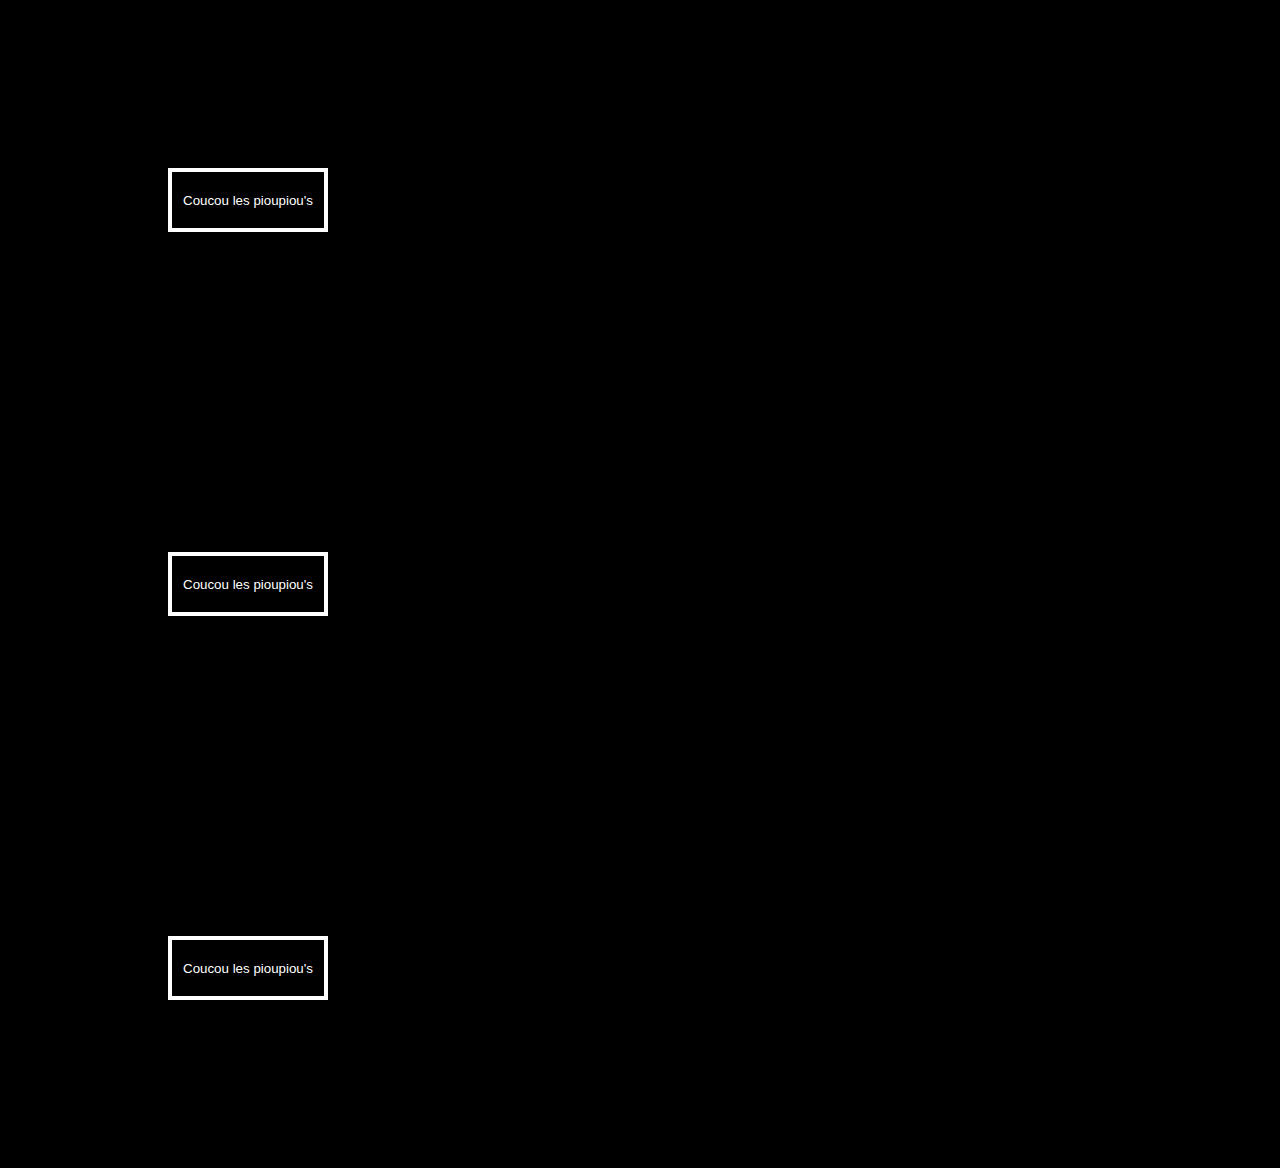
<file: index.html>
<!DOCTYPE html>
<html lang="fr">
<head>
    <meta charset="UTF-8">
    <meta name="viewport" content="width=device-width, initial-scale=1.0">
    <link href="style.css" rel="stylesheet">
    <title>Document</title>
</head>
<body>
    <div class="boutons">
        <button class="bouton1">Coucou les pioupiou's</button>  
        <button class="bouton2">Coucou les pioupiou's</button>  
        <button class="bouton3">Coucou les pioupiou's</button>  
    </div>
</body>
</html>
</file>
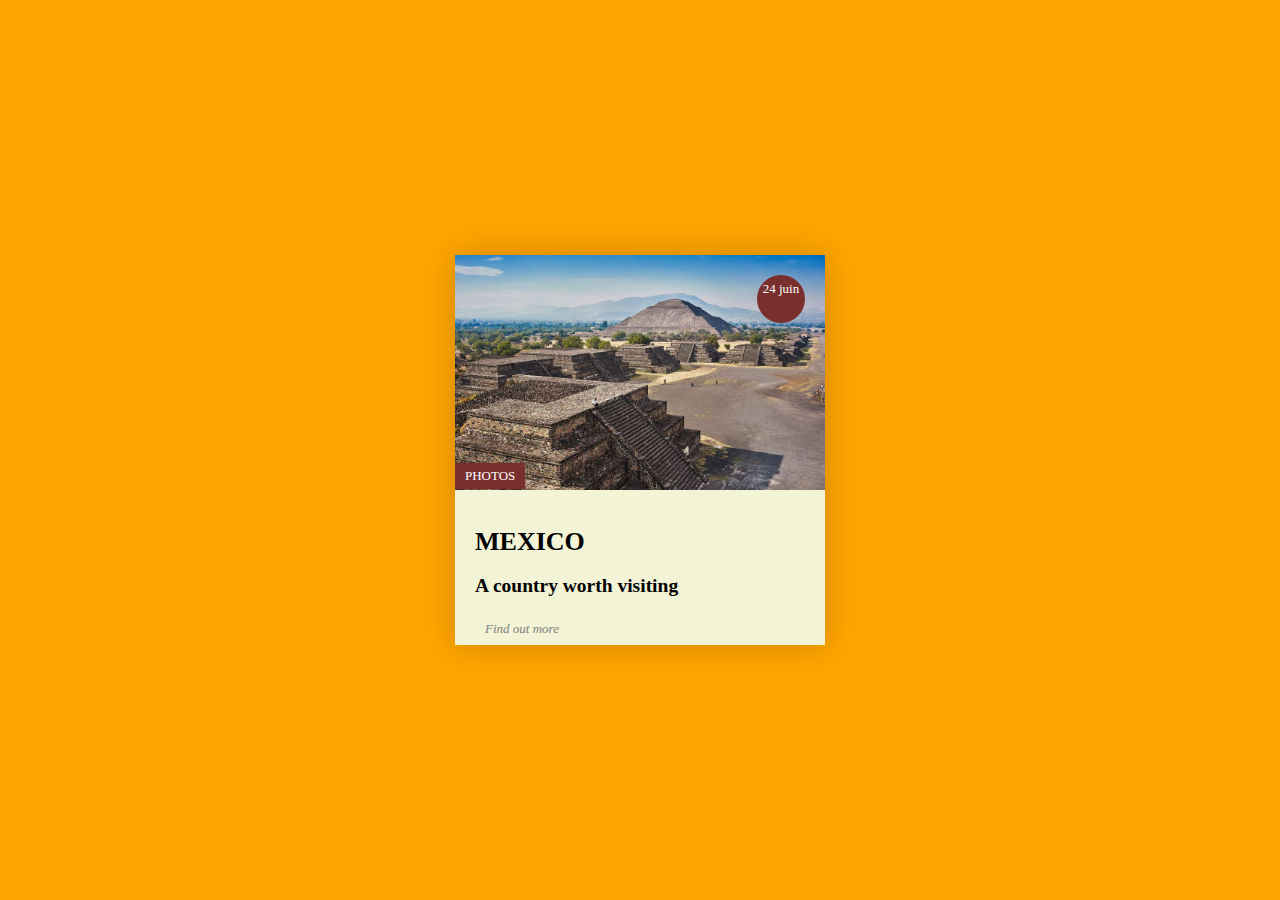
<file: card/index.html>
<!DOCTYPE html>
<html lang="en">
<head>
    <meta charset="UTF-8">
    <meta name="viewport" content="width=device-width, initial-scale=1.0">
    <title>Mexico</title>
    <link href="style.css" rel="stylesheet">
</head>
<body>
    <div class="card">
        <div class='cardImage'>
            <img src="pyramids.jpg" class="image" alt="Tehotihucan pyramids">
        </div>
         <div class="date">
            24 juin
        </div>
        <div class="content">
            <div class="Photos">
                Photos
            </div>
            <div class="info">
                <h1>MEXICO</h1>
                <h2>A country worth visiting</h2>
                <p>Beautiful beaches, historical monuments, culture, amazing food and welcoming people, Mexico has it all!</p>
            </div>
        </div>
        <footer>
            Find out more
        </footer>
    </div>
</body>
</html>
</file>
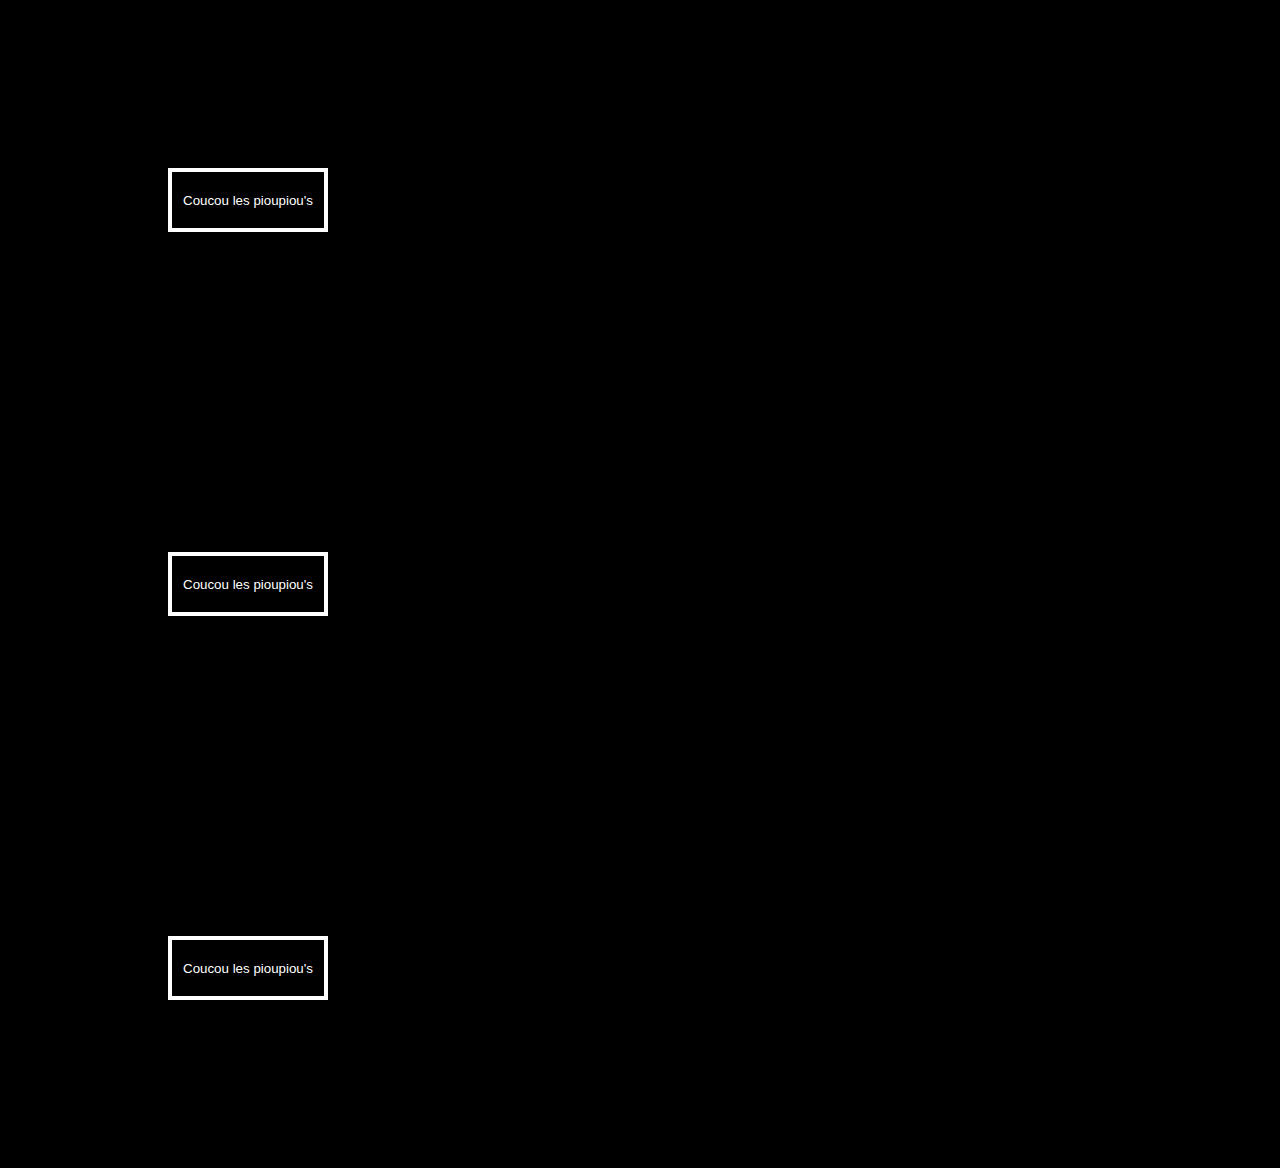
<file: exercices préparatoires/index.html>
<!DOCTYPE html>
<html lang="fr">
<head>
    <meta charset="UTF-8">
    <meta name="viewport" content="width=device-width, initial-scale=1.0">
    <link href="style.css" rel="stylesheet">
    <title>pioupiou's</title>
</head>
<body>
    <div class="boutons">
        <button class="bouton1">Coucou les pioupiou's</button>  
        <button class="bouton2">Coucou les pioupiou's</button>  
        <button class="bouton3">Coucou les pioupiou's</button>  
    </div>
</body>
</html>
</file>
<file: style.css>
body {
    background-color: black;
}
.boutons {
    display: flex;
    flex-direction: column;
}
.bouton1{
    background-color: black;
    color: white;
    margin:10rem;
    height: 4rem;
    width: 10rem;
    border-color: white;
    border: solid;
    border-width: 4px;
}
.bouton1:hover {
    background-color: white;
    color: black;
    transition-duration: 1s;
}
.bouton2{
    background-color: black;
    color: white;
    margin:10rem;
    height: 4rem;
    width: 10rem;
    border-color: white;
    border: solid;
    border-width: 4px;
    transition: transform 2s;
}
.bouton2:hover {
    background-color: white;
    color: black;
    transform: scale(2);
}
.bouton3{
    background-color: black;
    color: white;
    margin:10rem;
    height: 4rem;
    width: 10rem;
    border-color: white;
    border: solid;
    border-width: 4px;
    transition: transform 2s;
}
.bouton3:hover {
    background-color: white;
    color: black;
    transform: translate(10rem);
}
</file>
<file: card/style.css>
body{
    background-color: orange;
    font-size: 13px;
}
.card {
      position: absolute;
      top: 50%;
      left: 50%;
      background-color: rgb(243, 243, 213);
      transform: translateX(-50%) translateY(-50%);
      box-shadow: 0px 0px 30px rgba(0, 0, 0, 0.2);
      transition: box-shadow 0.3s, -webkit-box-shadow 0.3s;
      width: 370px;
      overflow: hidden;
    }
    
    /* Image */
    .cardImage {
      height: 235px;
      width: 370px;
      background-color: #000000;
      overflow: hidden;
      -webkit-transition: height 0.3s;
      transition: height 0.3s;
    }
    
    .cardImage img {
      width: 100%;
      opacity: 1;
      display: block;
      transition: opacity 0.3s, transform 0.3s, -webkit-transform 0.3s;
    }
    
    /* Hover */
    .card:hover {
      -webkit-box-shadow: 0px 0px 30px rgba(0, 0, 0, 0.4);
              box-shadow: 0px 0px 30px rgba(0, 0, 0, 0.4);
    }
    
    .card:hover .cardImage {
      height: 100px;
    }
    
    .card:hover img {
      opacity: 0.7;
      -webkit-transform: scale(1.3);
              transform: scale(1.3);
    }
    
    /* Date */
    .date {
      position: absolute;
      background-color: rgb(122, 47, 47);
      color: #FFFFFF;
      text-align: center;
      top: 20px;
      right: 20px;
      width: 40px;
      height: 40px;
      border-radius: 50%;
      line-height: 19px;
      font-weight: normal;
      padding: 4px;
    }
    
    
    /* Contenu */
    .content {
      position: relative;
      padding: 20px;
      height: 115px;
      -webkit-transition: height 0.3s;
      transition: height 0.3s;
    }
    
    .content .Photos {
      position: absolute;
      background-color: rgb(122, 47, 47);
      color: #FFFFFF;
      top: -27px;
      left: 0px;
      padding: 5px 10px;
      text-transform: uppercase;
    }
    
    .content p {
      margin-top: -10px;
      line-height: 25px;
      font-size: 16px;
      opacity: 0;
      transition: opacity 0.5s;
    }
    .card:hover .content p {
      opacity: 1;
    }
    
    .card:hover .content {
      height: 330px;
    }
    
    footer {
      font-style: italic;
      margin-bottom: 5px;
      position: absolute;
      bottom: 3px;
      color: #808080;
      left: 30px;
    }
</file>
<file: exercices préparatoires/style.css>
body {
    background-color: black;
}
.boutons {
    display: flex;
    flex-direction: column;
}
.bouton1{
    background-color: black;
    color: white;
    margin:10rem;
    height: 4rem;
    width: 10rem;
    border-color: white;
    border: solid;
    border-width: 4px;
}
.bouton1:hover {
    background-color: white;
    color: black;
    transition-duration: 1s;
}
.bouton2{
    background-color: black;
    color: white;
    margin:10rem;
    height: 4rem;
    width: 10rem;
    border-color: white;
    border: solid;
    border-width: 4px;
    transition: transform 2s;
}
.bouton2:hover {
    background-color: white;
    color: black;
    transform: scale(2);
}
.bouton3{
    background-color: black;
    color: white;
    margin:10rem;
    height: 4rem;
    width: 10rem;
    border-color: white;
    border: solid;
    border-width: 4px;
    transition: transform 2s;
}
.bouton3:hover {
    background-color: white;
    color: black;
    transform: translate(10rem);
}
</file>
